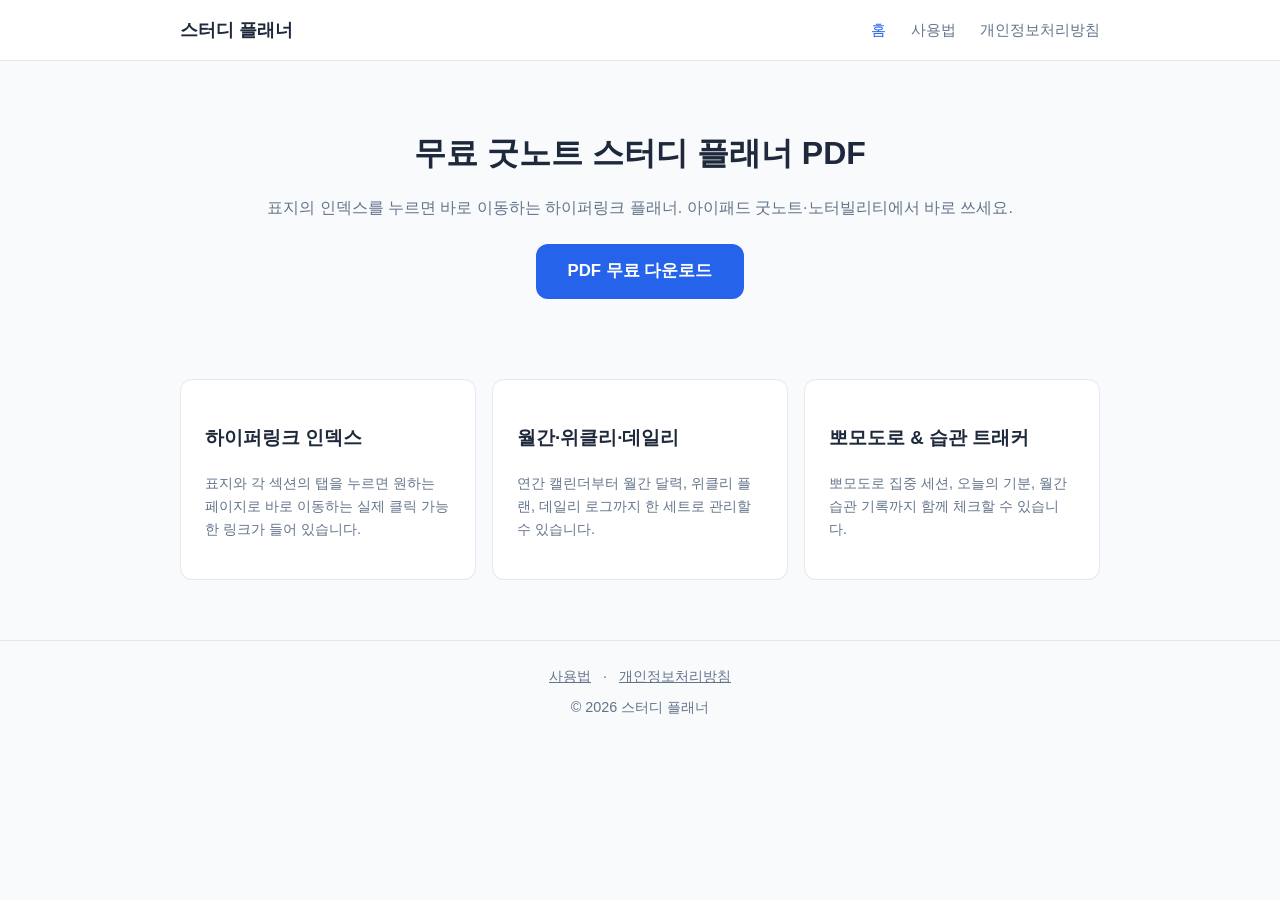
<file: index.html>
<!DOCTYPE html>
<html lang="ko">
<head>
<meta charset="UTF-8">
<meta name="viewport" content="width=device-width, initial-scale=1.0">
<meta name="google-site-verification" content="NmCsiqZhwwT4mqLOZ0DAgVysDadmEgVbQlPLobp41-k" />
<title>무료 굿노트 스터디 플래너 PDF 다운로드</title>
<meta name="description" content="굿노트·노터빌리티에서 바로 쓰는 하이퍼링크 스터디 플래너 PDF를 무료로 다운로드하세요.">
<meta property="og:type" content="website">
<meta property="og:url" content="https://weekly-study-planner-free.netlify.app/">
<meta property="og:title" content="무료 굿노트 스터디 플래너 PDF 다운로드">
<meta property="og:description" content="굿노트·노터빌리티에서 바로 쓰는 하이퍼링크 스터디 플래너 PDF를 무료로 다운로드하세요.">
<link rel="icon" href="data:image/svg+xml,<svg xmlns=%22http://www.w3.org/2000/svg%22 viewBox=%220 0 100 100%22><text y=%22.9em%22 font-size=%2290%22>📚</text></svg>">
<link rel="stylesheet" href="style.css">
<script async src="https://pagead2.googlesyndication.com/pagead/js/adsbygoogle.js?client=ca-pub-1386810776601970" crossorigin="anonymous"></script>
</head>
<body>
  <header class="site-header">
    <div class="container">
      <a href="index.html" class="logo">스터디 플래너</a>
      <nav>
        <a href="index.html" class="active">홈</a>
        <a href="about.html">사용법</a>
        <a href="privacy.html">개인정보처리방침</a>
      </nav>
    </div>
  </header>

  <ins class="adsbygoogle"
       style="display:block"
       data-ad-client="ca-pub-1386810776601970"
       data-ad-slot="1605062990"
       data-ad-format="auto"
       data-full-width-responsive="true"></ins>
  <script>(adsbygoogle = window.adsbygoogle || []).push({});</script>

  <main class="container">
    <section style="text-align:center; padding: 40px 0;">
      <h1 style="font-size:2rem; margin-bottom:12px;">무료 굿노트 스터디 플래너 PDF</h1>
      <p style="color:var(--color-text-muted); margin-bottom:24px;">
        표지의 인덱스를 누르면 바로 이동하는 하이퍼링크 플래너. 아이패드 굿노트·노터빌리티에서 바로 쓰세요.
      </p>
      <a class="btn-primary" href="downloads/study-planner.pdf" download>PDF 무료 다운로드</a>
    </section>

    <section class="feature-grid">
      <div class="card">
        <h3>하이퍼링크 인덱스</h3>
        <p style="color:var(--color-text-muted); font-size:0.9rem;">표지와 각 섹션의 탭을 누르면 원하는 페이지로 바로 이동하는 실제 클릭 가능한 링크가 들어 있습니다.</p>
      </div>
      <div class="card">
        <h3>월간·위클리·데일리</h3>
        <p style="color:var(--color-text-muted); font-size:0.9rem;">연간 캘린더부터 월간 달력, 위클리 플랜, 데일리 로그까지 한 세트로 관리할 수 있습니다.</p>
      </div>
      <div class="card">
        <h3>뽀모도로 &amp; 습관 트래커</h3>
        <p style="color:var(--color-text-muted); font-size:0.9rem;">뽀모도로 집중 세션, 오늘의 기분, 월간 습관 기록까지 함께 체크할 수 있습니다.</p>
      </div>
    </section>
  </main>

  <ins class="adsbygoogle"
       style="display:block"
       data-ad-client="ca-pub-1386810776601970"
       data-ad-slot="1605062990"
       data-ad-format="auto"
       data-full-width-responsive="true"></ins>
  <script>(adsbygoogle = window.adsbygoogle || []).push({});</script>

  <footer class="site-footer">
    <div class="container">
      <a href="about.html">사용법</a> · <a href="privacy.html">개인정보처리방침</a>
      <p style="margin-top:8px;">© <span id="year"></span> 스터디 플래너</p>
    </div>
  </footer>

  <script src="script.js"></script>
</body>
</html>
</file>
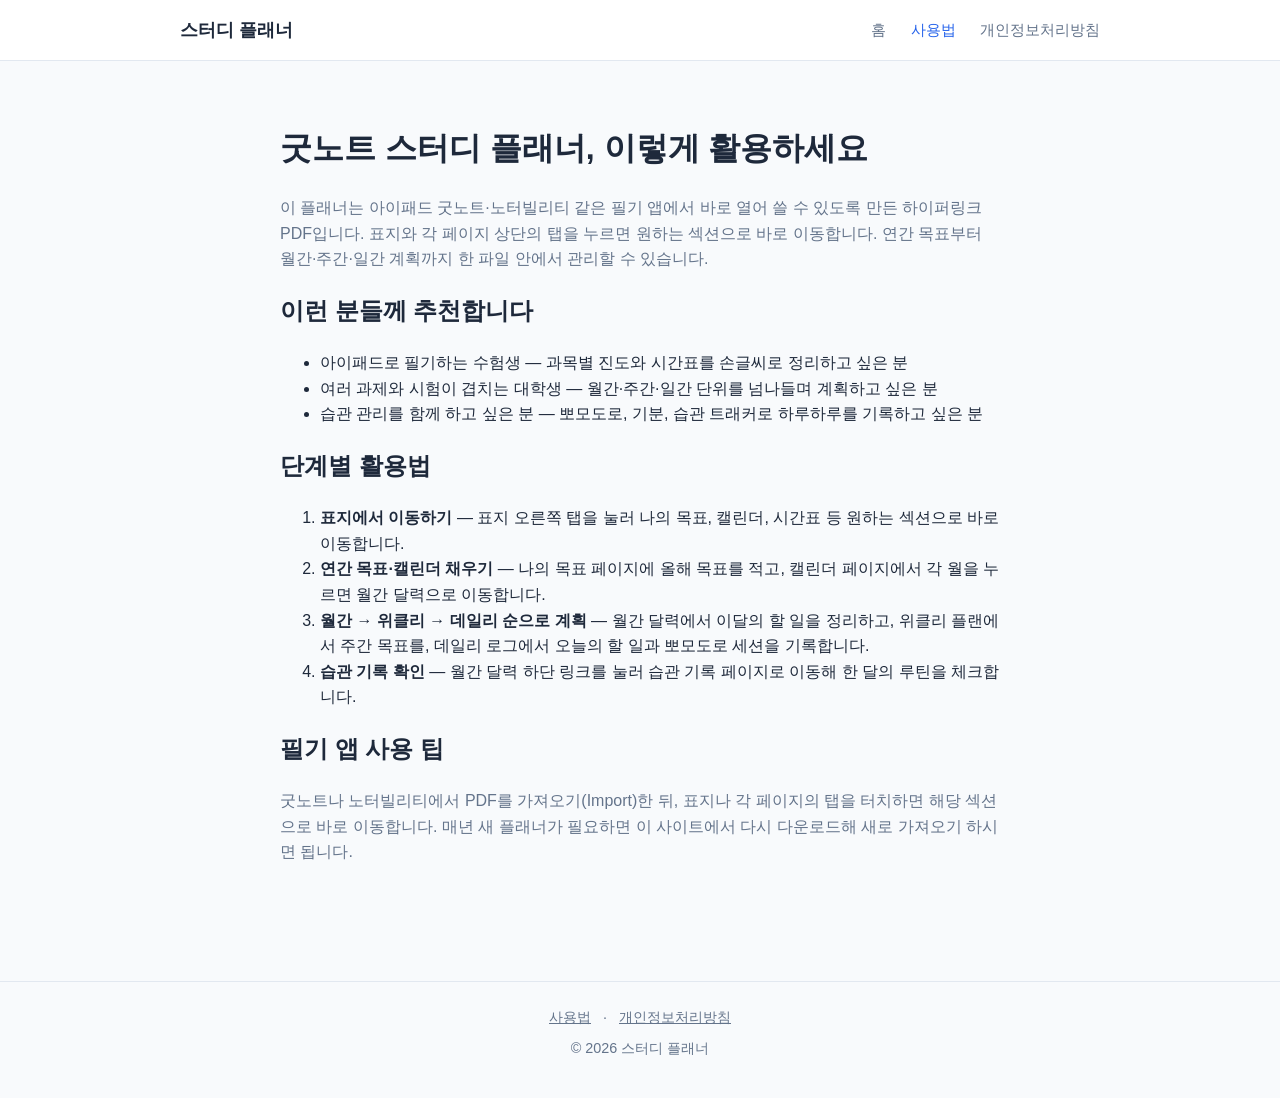
<file: about.html>
<!DOCTYPE html>
<html lang="ko">
<head>
<meta charset="UTF-8">
<meta name="viewport" content="width=device-width, initial-scale=1.0">
<title>굿노트 스터디 플래너 사용법 | 스터디 플래너</title>
<meta name="description" content="굿노트·노터빌리티에서 하이퍼링크 스터디 플래너를 효과적으로 활용하는 방법과 추천 대상을 안내합니다.">
<meta property="og:type" content="website">
<meta property="og:url" content="https://weekly-study-planner-free.netlify.app/about.html">
<meta property="og:title" content="굿노트 스터디 플래너 사용법">
<meta property="og:description" content="굿노트·노터빌리티에서 하이퍼링크 스터디 플래너를 효과적으로 활용하는 방법과 추천 대상을 안내합니다.">
<link rel="icon" href="data:image/svg+xml,<svg xmlns=%22http://www.w3.org/2000/svg%22 viewBox=%220 0 100 100%22><text y=%22.9em%22 font-size=%2290%22>📚</text></svg>">
<link rel="stylesheet" href="style.css">
<script async src="https://pagead2.googlesyndication.com/pagead/js/adsbygoogle.js?client=ca-pub-1386810776601970" crossorigin="anonymous"></script>
</head>
<body>
  <header class="site-header">
    <div class="container">
      <a href="index.html" class="logo">스터디 플래너</a>
      <nav>
        <a href="index.html">홈</a>
        <a href="about.html" class="active">사용법</a>
        <a href="privacy.html">개인정보처리방침</a>
      </nav>
    </div>
  </header>

  <main class="container prose" style="padding: 40px 0; max-width: 720px;">
    <h1>굿노트 스터디 플래너, 이렇게 활용하세요</h1>

    <p>
      이 플래너는 아이패드 굿노트·노터빌리티 같은 필기 앱에서 바로 열어 쓸 수 있도록 만든 하이퍼링크 PDF입니다.
      표지와 각 페이지 상단의 탭을 누르면 원하는 섹션으로 바로 이동합니다. 연간 목표부터 월간·주간·일간 계획까지
      한 파일 안에서 관리할 수 있습니다.
    </p>

    <h2>이런 분들께 추천합니다</h2>
    <ul>
      <li>아이패드로 필기하는 수험생 — 과목별 진도와 시간표를 손글씨로 정리하고 싶은 분</li>
      <li>여러 과제와 시험이 겹치는 대학생 — 월간·주간·일간 단위를 넘나들며 계획하고 싶은 분</li>
      <li>습관 관리를 함께 하고 싶은 분 — 뽀모도로, 기분, 습관 트래커로 하루하루를 기록하고 싶은 분</li>
    </ul>

    <h2>단계별 활용법</h2>
    <ol>
      <li><strong>표지에서 이동하기</strong> — 표지 오른쪽 탭을 눌러 나의 목표, 캘린더, 시간표 등 원하는 섹션으로 바로 이동합니다.</li>
      <li><strong>연간 목표·캘린더 채우기</strong> — 나의 목표 페이지에 올해 목표를 적고, 캘린더 페이지에서 각 월을 누르면 월간 달력으로 이동합니다.</li>
      <li><strong>월간 → 위클리 → 데일리 순으로 계획</strong> — 월간 달력에서 이달의 할 일을 정리하고, 위클리 플랜에서 주간 목표를, 데일리 로그에서 오늘의 할 일과 뽀모도로 세션을 기록합니다.</li>
      <li><strong>습관 기록 확인</strong> — 월간 달력 하단 링크를 눌러 습관 기록 페이지로 이동해 한 달의 루틴을 체크합니다.</li>
    </ol>

    <h2>필기 앱 사용 팁</h2>
    <p>
      굿노트나 노터빌리티에서 PDF를 가져오기(Import)한 뒤, 표지나 각 페이지의 탭을 터치하면 해당 섹션으로 바로 이동합니다.
      매년 새 플래너가 필요하면 이 사이트에서 다시 다운로드해 새로 가져오기 하시면 됩니다.
    </p>
  </main>

  <ins class="adsbygoogle"
       style="display:block"
       data-ad-client="ca-pub-1386810776601970"
       data-ad-slot="1605062990"
       data-ad-format="auto"
       data-full-width-responsive="true"></ins>
  <script>(adsbygoogle = window.adsbygoogle || []).push({});</script>

  <footer class="site-footer">
    <div class="container">
      <a href="about.html">사용법</a> · <a href="privacy.html">개인정보처리방침</a>
      <p style="margin-top:8px;">© <span id="year"></span> 스터디 플래너</p>
    </div>
  </footer>

  <script src="script.js"></script>
</body>
</html>
</file>
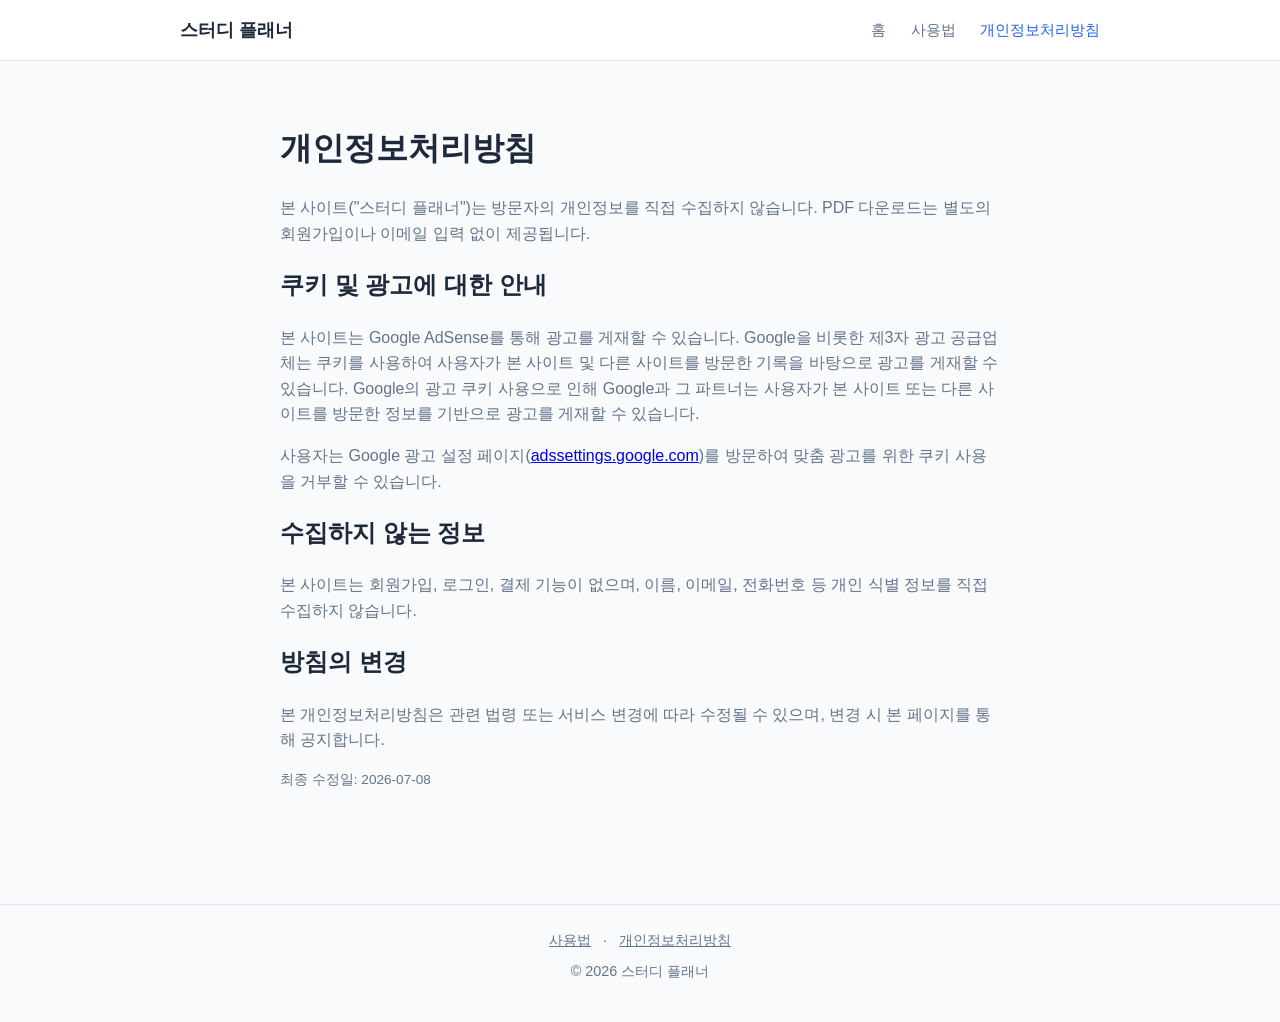
<file: privacy.html>
<!DOCTYPE html>
<html lang="ko">
<head>
<meta charset="UTF-8">
<meta name="viewport" content="width=device-width, initial-scale=1.0">
<title>개인정보처리방침 | 스터디 플래너</title>
<meta name="description" content="스터디 플래너 사이트의 개인정보처리방침 및 쿠키/광고 관련 안내입니다.">
<meta property="og:type" content="website">
<meta property="og:url" content="https://weekly-study-planner-free.netlify.app/privacy.html">
<meta property="og:title" content="개인정보처리방침 | 스터디 플래너">
<meta property="og:description" content="스터디 플래너 사이트의 개인정보처리방침 및 쿠키/광고 관련 안내입니다.">
<link rel="icon" href="data:image/svg+xml,<svg xmlns=%22http://www.w3.org/2000/svg%22 viewBox=%220 0 100 100%22><text y=%22.9em%22 font-size=%2290%22>📚</text></svg>">
<link rel="stylesheet" href="style.css">
<script async src="https://pagead2.googlesyndication.com/pagead/js/adsbygoogle.js?client=ca-pub-1386810776601970" crossorigin="anonymous"></script>
</head>
<body>
  <header class="site-header">
    <div class="container">
      <a href="index.html" class="logo">스터디 플래너</a>
      <nav>
        <a href="index.html">홈</a>
        <a href="about.html">사용법</a>
        <a href="privacy.html" class="active">개인정보처리방침</a>
      </nav>
    </div>
  </header>

  <main class="container prose" style="padding: 40px 0; max-width: 720px;">
    <h1>개인정보처리방침</h1>
    <p>본 사이트("스터디 플래너")는 방문자의 개인정보를 직접 수집하지 않습니다. PDF 다운로드는 별도의 회원가입이나 이메일 입력 없이 제공됩니다.</p>

    <h2>쿠키 및 광고에 대한 안내</h2>
    <p>
      본 사이트는 Google AdSense를 통해 광고를 게재할 수 있습니다. Google을 비롯한 제3자 광고 공급업체는 쿠키를 사용하여
      사용자가 본 사이트 및 다른 사이트를 방문한 기록을 바탕으로 광고를 게재할 수 있습니다. Google의 광고 쿠키 사용으로
      인해 Google과 그 파트너는 사용자가 본 사이트 또는 다른 사이트를 방문한 정보를 기반으로 광고를 게재할 수 있습니다.
    </p>
    <p>
      사용자는 Google 광고 설정 페이지(<a href="https://adssettings.google.com" target="_blank" rel="noopener">adssettings.google.com</a>)를
      방문하여 맞춤 광고를 위한 쿠키 사용을 거부할 수 있습니다.
    </p>

    <h2>수집하지 않는 정보</h2>
    <p>본 사이트는 회원가입, 로그인, 결제 기능이 없으며, 이름, 이메일, 전화번호 등 개인 식별 정보를 직접 수집하지 않습니다.</p>

    <h2>방침의 변경</h2>
    <p>본 개인정보처리방침은 관련 법령 또는 서비스 변경에 따라 수정될 수 있으며, 변경 시 본 페이지를 통해 공지합니다.</p>
    <p style="color:var(--color-text-muted); font-size:0.85rem;">최종 수정일: 2026-07-08</p>
  </main>

  <footer class="site-footer">
    <div class="container">
      <a href="about.html">사용법</a> · <a href="privacy.html">개인정보처리방침</a>
      <p style="margin-top:8px;">© <span id="year"></span> 스터디 플래너</p>
    </div>
  </footer>

  <script src="script.js"></script>
</body>
</html>
</file>
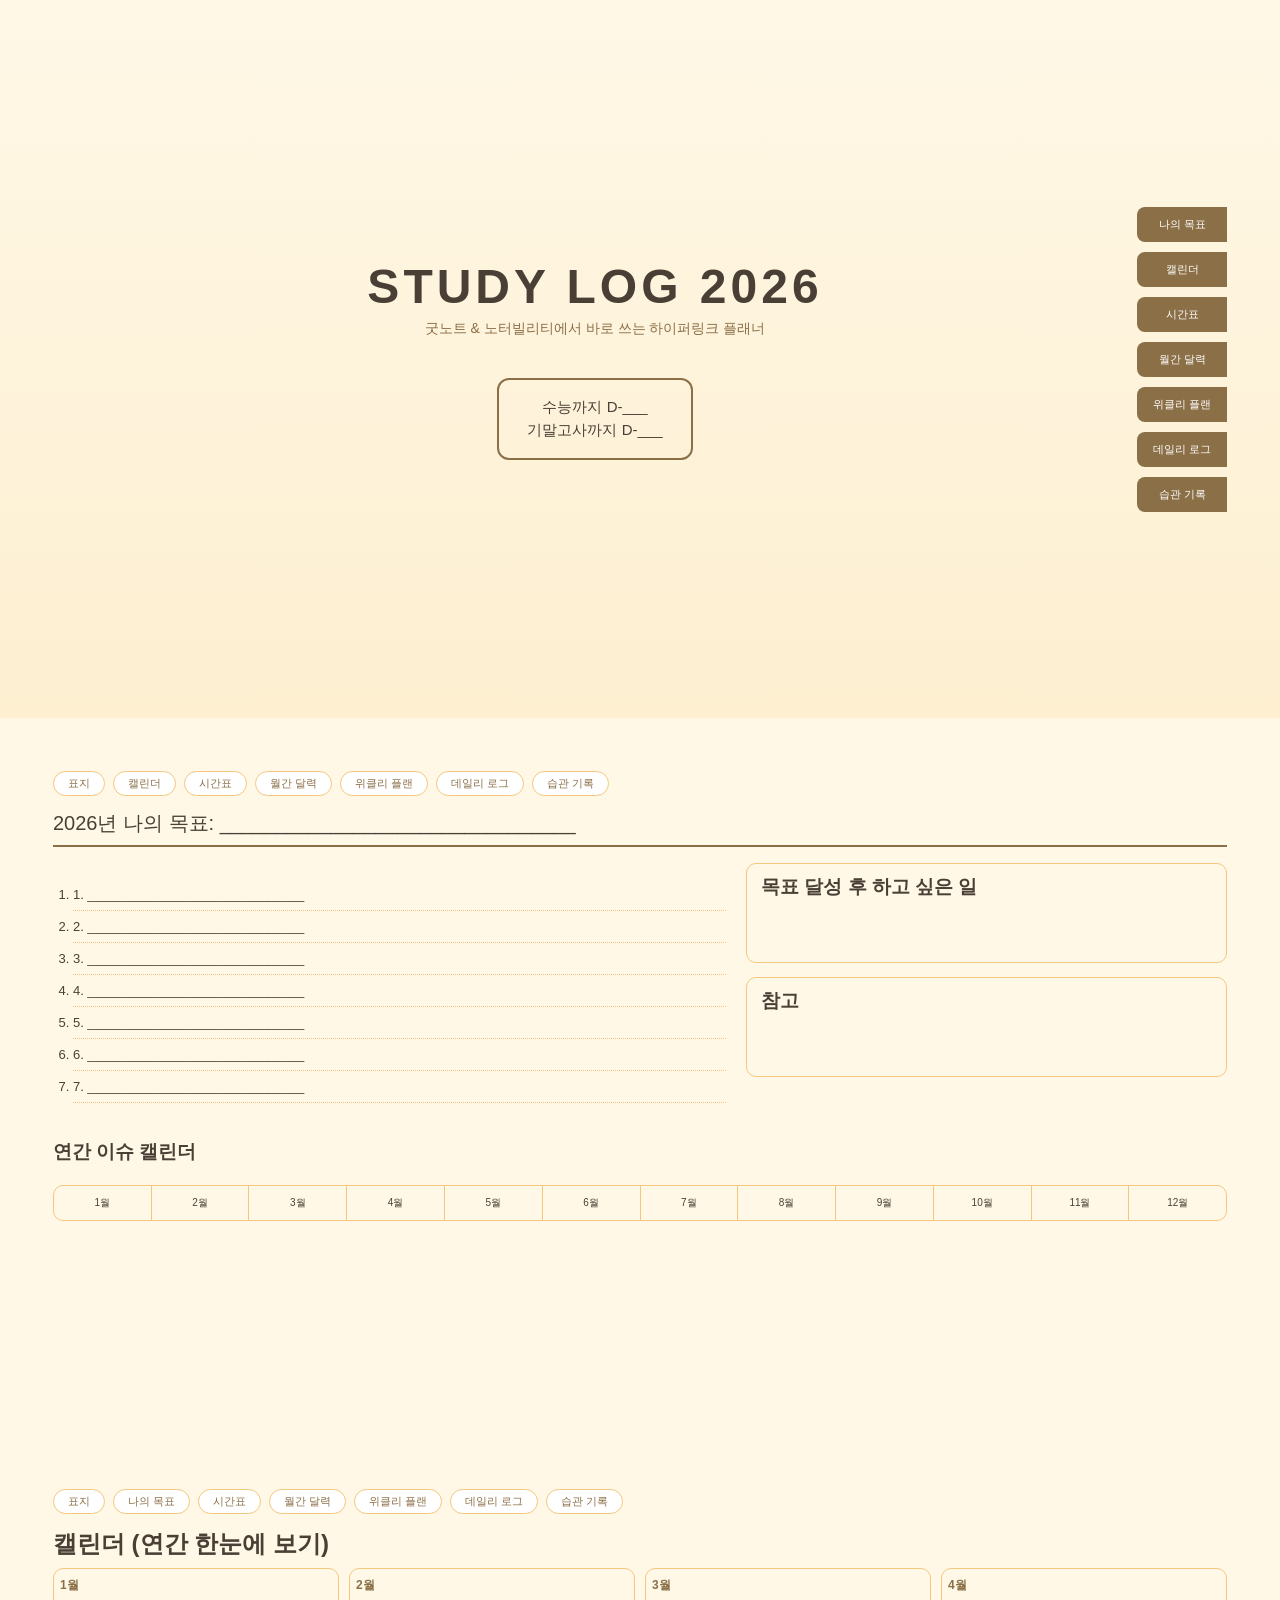
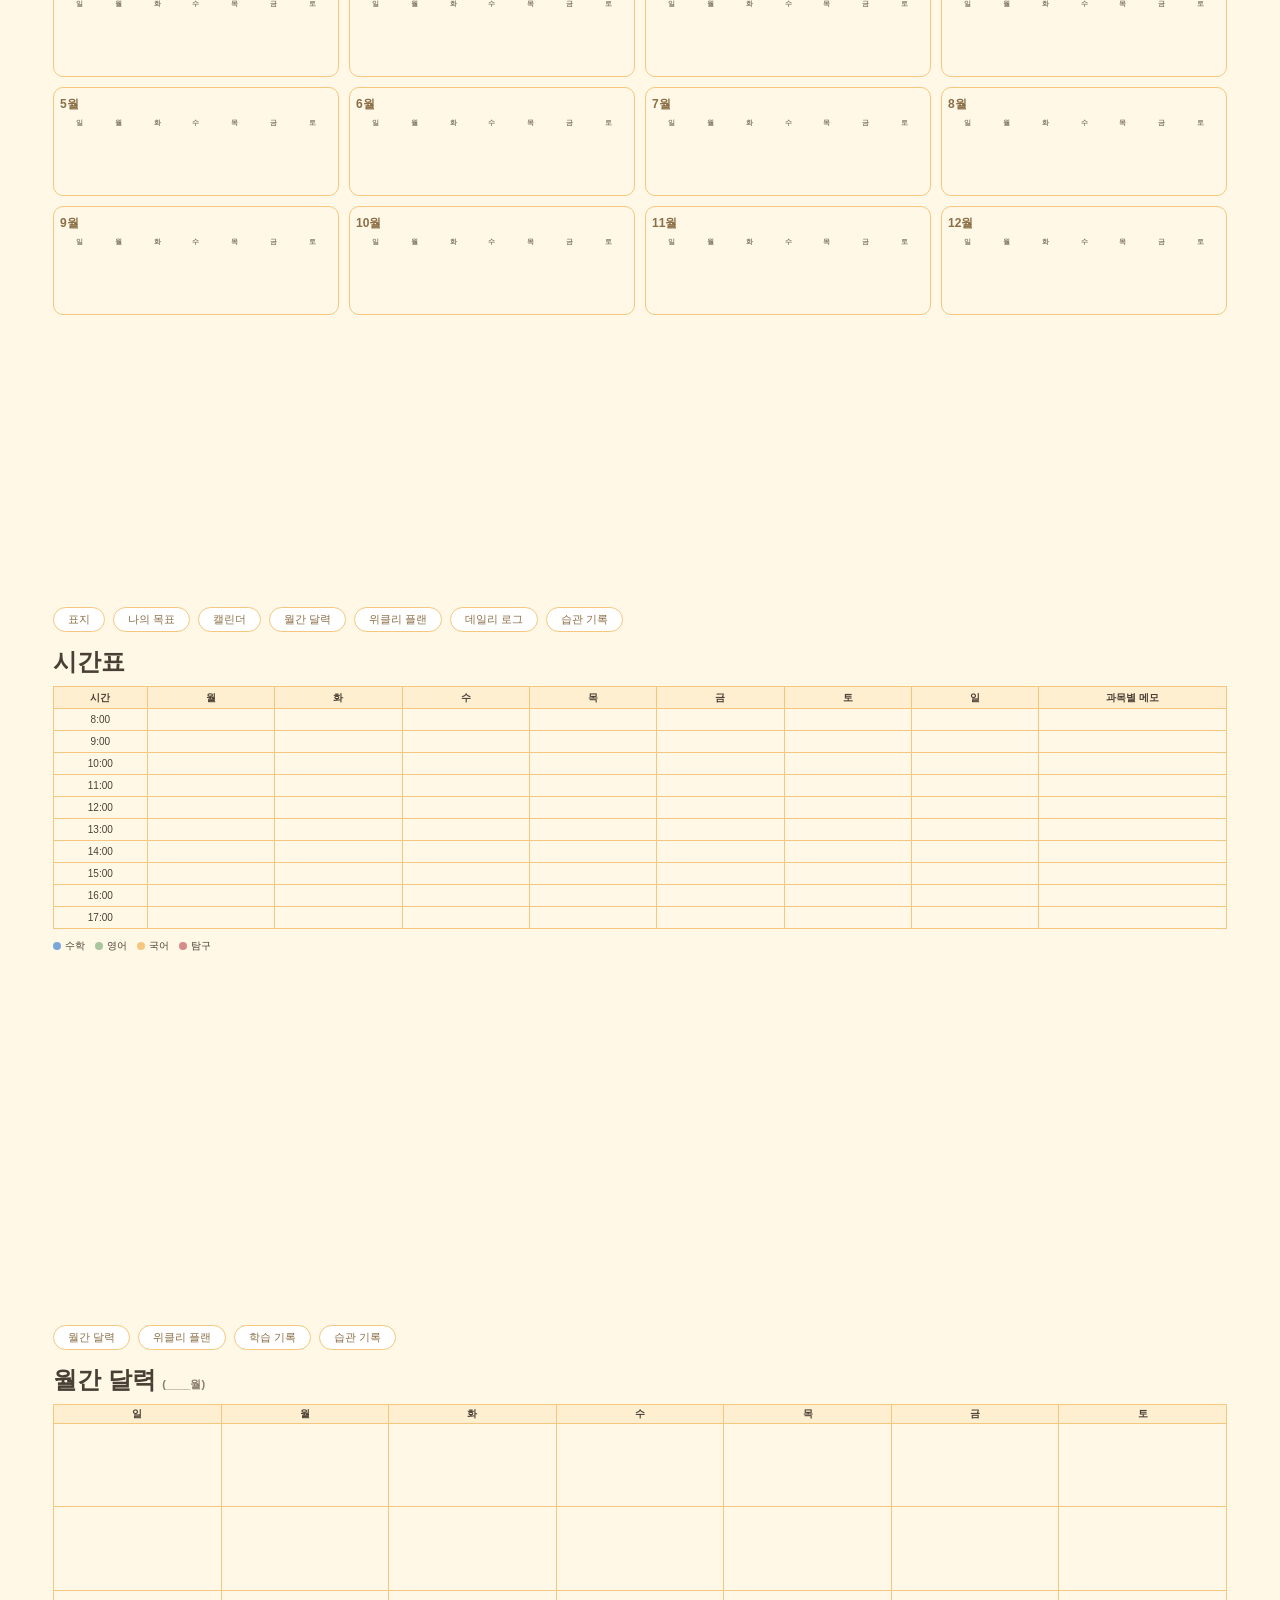
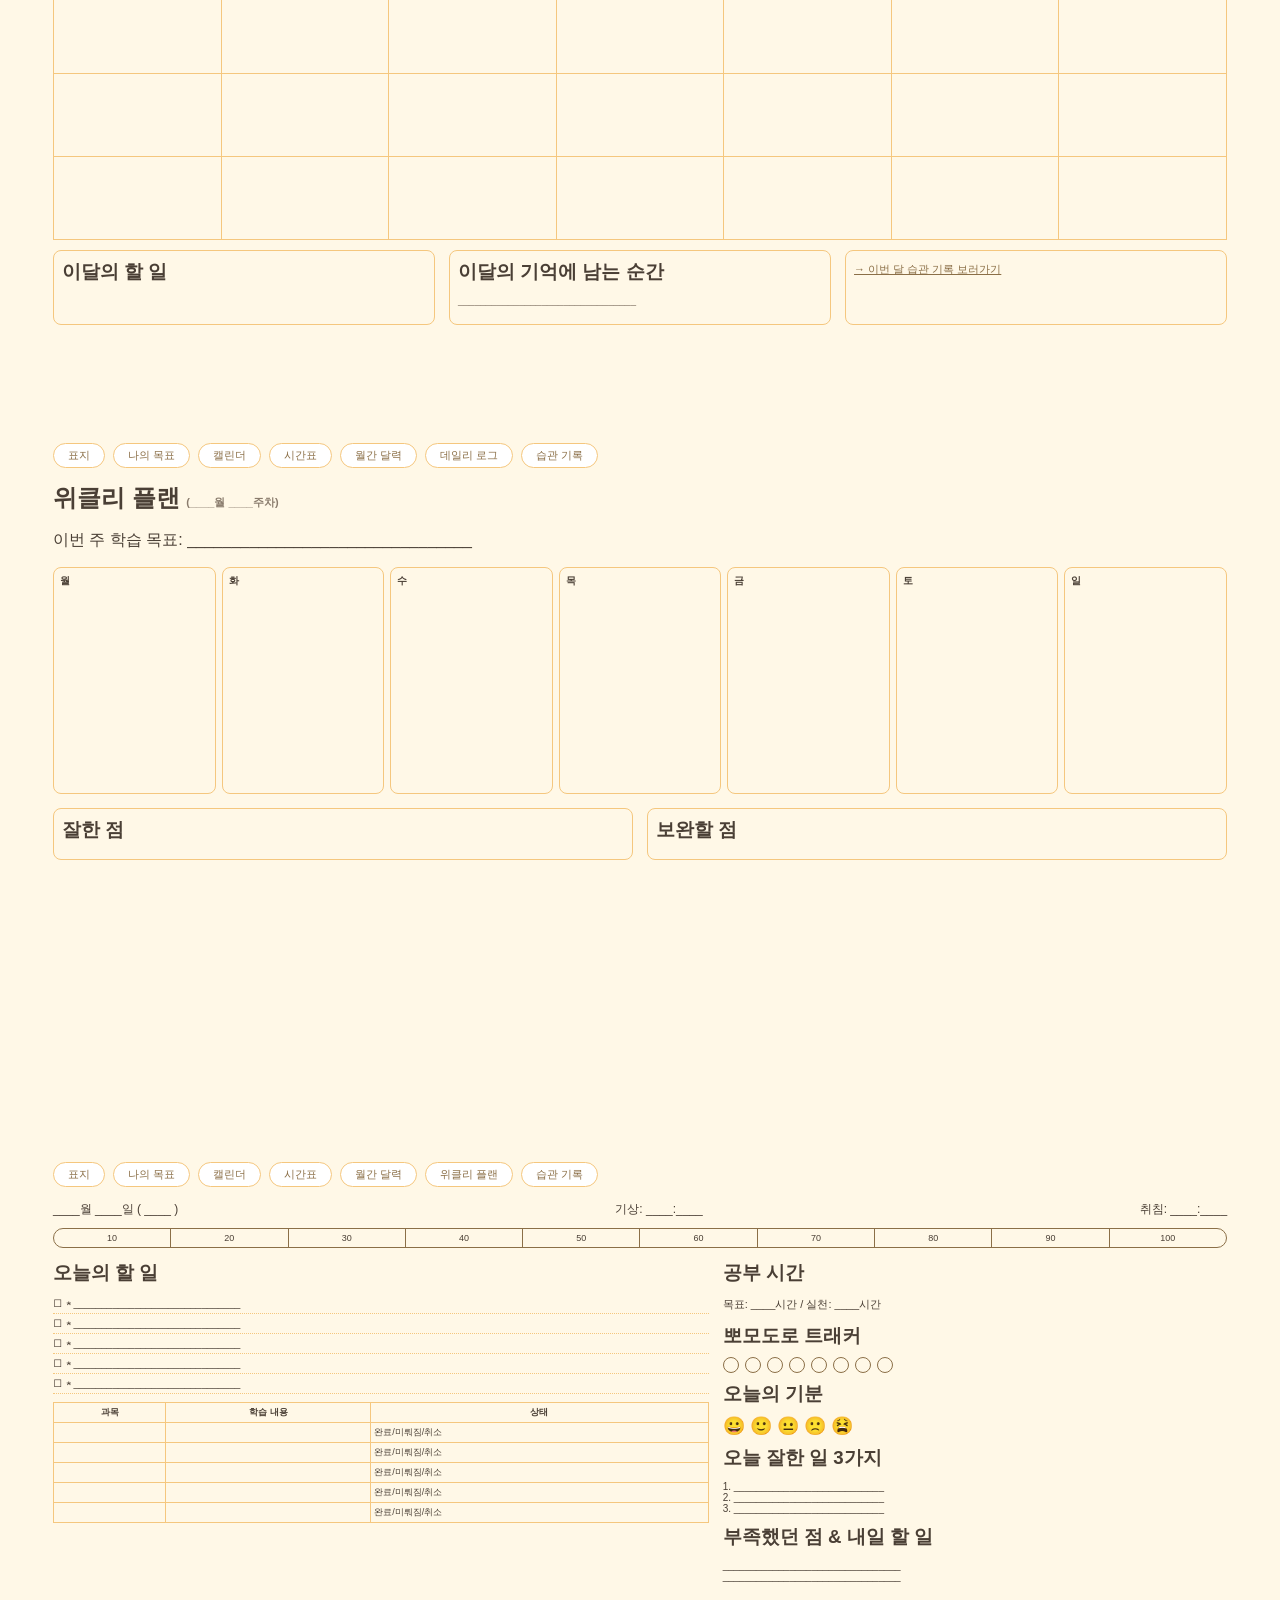
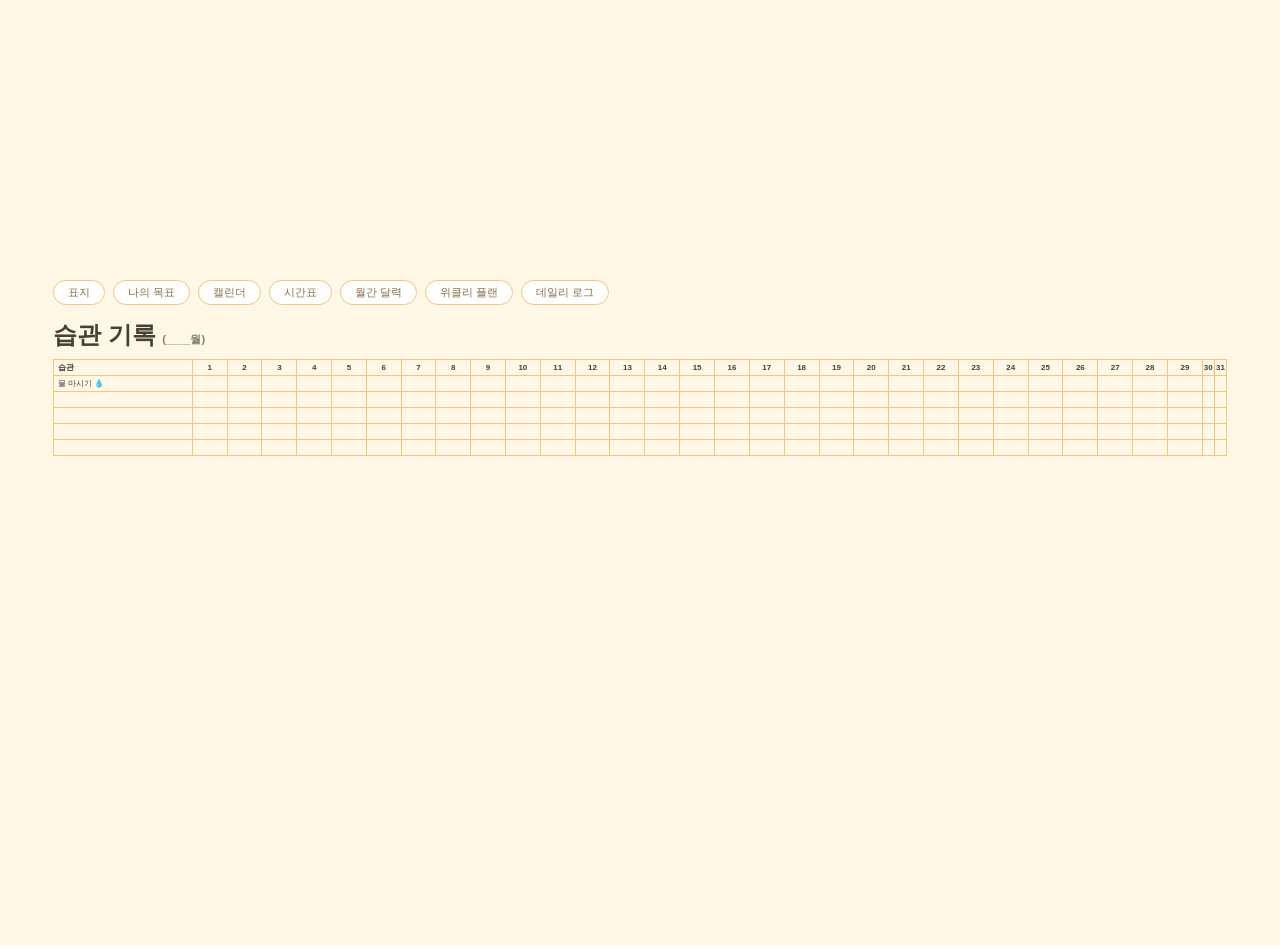
<file: planner/planner.html>
<!DOCTYPE html>
<html lang="ko">
<head>
<meta charset="UTF-8">
<title>STUDY LOG 2026</title>
<style>
  @page {
    size: 280mm 210mm;
    margin: 10mm;
  }
  * { box-sizing: border-box; }
  body {
    font-family: "Apple SD Gothic Neo", "Malgun Gothic", sans-serif;
    color: #4a3f35;
    margin: 0;
    background: #FFF8E7;
  }
  :root {
    --cream: #FFF8E7;
    --butter: #F5C77E;
    --brown: #8B6F47;
    --green: #A8C69F;
    --text: #4a3f35;
    --text-muted: #8a7c6d;
  }
  .page {
    page-break-after: always;
    padding: 14mm;
    min-height: 190mm;
    position: relative;
  }
  .page:last-child { page-break-after: auto; }

  .index-tabs {
    display: flex;
    gap: 8px;
    flex-wrap: wrap;
    margin-bottom: 14px;
  }
  .index-tabs a {
    text-decoration: none;
    color: var(--brown);
    background: #fff;
    border: 1px solid var(--butter);
    border-radius: 20px;
    padding: 4px 14px;
    font-size: 11px;
  }

  h1, h2, h3 { color: var(--text); margin: 0 0 8px; }
  .muted { color: var(--text-muted); }

  /* ---------- Page 1: Cover ---------- */
  #cover {
    background: linear-gradient(180deg, #FFF8E7 0%, #FDEFD0 100%);
    display: flex;
  }
  #cover .cover-main {
    flex: 1;
    display: flex;
    flex-direction: column;
    justify-content: center;
    align-items: center;
    text-align: center;
  }
  #cover h1 {
    font-size: 48px;
    letter-spacing: 4px;
    margin-bottom: 6px;
  }
  #cover .subtitle {
    font-size: 14px;
    color: var(--brown);
    margin-bottom: 40px;
  }
  #cover .dday-box {
    border: 2px solid var(--brown);
    border-radius: 12px;
    padding: 14px 28px;
    font-size: 15px;
  }
  #cover .dday-box div { margin: 4px 0; }
  #cover .side-tabs {
    width: 90px;
    display: flex;
    flex-direction: column;
    justify-content: center;
    gap: 10px;
  }
  #cover .side-tabs a {
    text-decoration: none;
    color: #fff;
    background: var(--brown);
    padding: 10px 6px;
    border-radius: 8px 0 0 8px;
    font-size: 11px;
    text-align: center;
  }

  /* ---------- Page 2: Goals ---------- */
  #goals .goal-title {
    border-bottom: 2px solid var(--brown);
    font-size: 20px;
    padding-bottom: 8px;
    margin-bottom: 16px;
  }
  #goals .goal-columns {
    display: flex;
    gap: 20px;
  }
  #goals .goal-list { flex: 1.4; }
  #goals .goal-list ol { padding-left: 20px; }
  #goals .goal-list li {
    border-bottom: 1px dotted var(--butter);
    padding: 8px 0;
    font-size: 13px;
  }
  #goals .goal-side { flex: 1; display: flex; flex-direction: column; gap: 14px; }
  #goals .box {
    border: 1px solid var(--butter);
    border-radius: 10px;
    padding: 10px 14px;
    min-height: 100px;
  }
  #goals .timeline {
    margin-top: 20px;
    display: flex;
    border: 1px solid var(--butter);
    border-radius: 10px;
    overflow: hidden;
  }
  #goals .timeline div {
    flex: 1;
    text-align: center;
    font-size: 10px;
    padding: 10px 2px;
    border-right: 1px solid var(--butter);
  }
  #goals .timeline div:last-child { border-right: none; }

  /* ---------- Page 3: Calendar ---------- */
  #calendar .mini-grid {
    display: grid;
    grid-template-columns: repeat(4, 1fr);
    gap: 10px;
  }
  #calendar .mini-cal {
    border: 1px solid var(--butter);
    border-radius: 10px;
    padding: 6px;
  }
  #calendar .mini-cal a {
    color: var(--brown);
    text-decoration: none;
    font-size: 12px;
    font-weight: bold;
  }
  #calendar .mini-cal table {
    width: 100%;
    border-collapse: collapse;
    margin-top: 4px;
  }
  #calendar .mini-cal th, #calendar .mini-cal td {
    font-size: 7px;
    text-align: center;
    height: 12px;
    color: var(--text-muted);
  }

  /* ---------- Page 4: Timetable ---------- */
  #timetable table.tt {
    width: 100%;
    border-collapse: collapse;
  }
  #timetable table.tt th, #timetable table.tt td {
    border: 1px solid var(--butter);
    font-size: 10px;
    text-align: center;
    height: 22px;
  }
  #timetable table.tt th { background: #FDEFD0; }
  #timetable .legend { display: flex; gap: 10px; margin-top: 10px; font-size: 10px; }
  #timetable .legend span { display: inline-flex; align-items: center; gap: 4px; }
  #timetable .dot { width: 8px; height: 8px; border-radius: 50%; display: inline-block; }

  /* ---------- Page 5: Monthly ---------- */
  #monthly table.mo {
    width: 100%;
    border-collapse: collapse;
  }
  #monthly table.mo th, #monthly table.mo td {
    border: 1px solid var(--butter);
    height: 22mm;
    vertical-align: top;
    font-size: 10px;
    padding: 2px 4px;
  }
  #monthly table.mo th { height: auto; background: #FDEFD0; }
  #monthly .month-footer { display: flex; gap: 14px; margin-top: 10px; }
  #monthly .month-footer .box { flex: 1; }

  /* ---------- Page 6: Weekly ---------- */
  #weekly .weekly-grid {
    display: grid;
    grid-template-columns: repeat(7, 1fr);
    gap: 6px;
    margin-top: 10px;
  }
  #weekly .weekly-grid .day {
    border: 1px solid var(--butter);
    border-radius: 8px;
    min-height: 60mm;
    padding: 6px;
    font-size: 10px;
  }
  #weekly .review-row { display: flex; gap: 14px; margin-top: 14px; }
  #weekly .review-row .box { flex: 1; }

  /* ---------- Page 7: Daily ---------- */
  #daily .daily-top { display: flex; justify-content: space-between; font-size: 12px; margin-bottom: 10px; }
  #daily .progress-track { display: flex; border: 1px solid var(--brown); border-radius: 20px; overflow: hidden; margin-bottom: 12px; }
  #daily .progress-track div { flex: 1; text-align: center; font-size: 9px; padding: 4px 0; border-right: 1px solid var(--brown); }
  #daily .progress-track div:last-child { border-right: none; }
  #daily .daily-body { display: flex; gap: 14px; }
  #daily .daily-left { flex: 1.3; }
  #daily .daily-right { flex: 1; }
  #daily table.subj { width: 100%; border-collapse: collapse; margin-top: 8px; }
  #daily table.subj th, #daily table.subj td { border: 1px solid var(--butter); font-size: 9px; padding: 3px; }
  #daily .pomodoro-row { display: flex; gap: 6px; margin: 8px 0; }
  #daily .pomodoro-row span { width: 16px; height: 16px; border: 1px solid var(--brown); border-radius: 50%; display: inline-block; }
  #daily .mood-row { display: flex; gap: 10px; font-size: 18px; margin: 8px 0; }
  #daily ul.todo { list-style: none; padding: 0; margin: 0; }
  #daily ul.todo li { font-size: 10px; border-bottom: 1px dotted var(--butter); padding: 4px 0; }

  /* ---------- Page 8: Habit ---------- */
  #habit table.habit {
    width: 100%;
    border-collapse: collapse;
  }
  #habit table.habit th, #habit table.habit td {
    border: 1px solid var(--butter);
    font-size: 8px;
    text-align: center;
    height: 16px;
    width: 3%;
  }
  #habit table.habit td:first-child, #habit table.habit th:first-child {
    width: 12%;
    text-align: left;
    padding-left: 4px;
  }
</style>
</head>
<body>

<!-- ============ Page 1: 표지 ============ -->
<section id="cover" class="page">
  <div class="cover-main">
    <h1>STUDY LOG 2026</h1>
    <div class="subtitle">굿노트 &amp; 노터빌리티에서 바로 쓰는 하이퍼링크 플래너</div>
    <div class="dday-box">
      <div>수능까지 D-<span>___</span></div>
      <div>기말고사까지 D-<span>___</span></div>
    </div>
  </div>
  <div class="side-tabs">
    <a href="#goals">나의 목표</a>
    <a href="#calendar">캘린더</a>
    <a href="#timetable">시간표</a>
    <a href="#monthly">월간 달력</a>
    <a href="#weekly">위클리 플랜</a>
    <a href="#daily">데일리 로그</a>
    <a href="#habit">습관 기록</a>
  </div>
</section>

<!-- ============ Page 2: 나의 목표 ============ -->
<section id="goals" class="page">
  <div class="index-tabs">
    <a href="#cover">표지</a><a href="#calendar">캘린더</a><a href="#timetable">시간표</a>
    <a href="#monthly">월간 달력</a><a href="#weekly">위클리 플랜</a><a href="#daily">데일리 로그</a><a href="#habit">습관 기록</a>
  </div>
  <div class="goal-title">2026년 나의 목표: ________________________________</div>
  <div class="goal-columns">
    <div class="goal-list">
      <ol>
        <li>1. ______________________________</li>
        <li>2. ______________________________</li>
        <li>3. ______________________________</li>
        <li>4. ______________________________</li>
        <li>5. ______________________________</li>
        <li>6. ______________________________</li>
        <li>7. ______________________________</li>
      </ol>
    </div>
    <div class="goal-side">
      <div class="box"><h3>목표 달성 후 하고 싶은 일</h3></div>
      <div class="box"><h3>참고</h3></div>
    </div>
  </div>
  <h3 style="margin-top:20px;">연간 이슈 캘린더</h3>
  <div class="timeline">
    <div>1월</div><div>2월</div><div>3월</div><div>4월</div><div>5월</div><div>6월</div>
    <div>7월</div><div>8월</div><div>9월</div><div>10월</div><div>11월</div><div>12월</div>
  </div>
</section>

<!-- ============ Page 3: 캘린더 ============ -->
<section id="calendar" class="page">
  <div class="index-tabs">
    <a href="#cover">표지</a><a href="#goals">나의 목표</a><a href="#timetable">시간표</a>
    <a href="#monthly">월간 달력</a><a href="#weekly">위클리 플랜</a><a href="#daily">데일리 로그</a><a href="#habit">습관 기록</a>
  </div>
  <h2>캘린더 (연간 한눈에 보기)</h2>
  <div class="mini-grid">
    <script>
      const months = ["1월","2월","3월","4월","5월","6월","7월","8월","9월","10월","11월","12월"];
      document.write(months.map(m => `
        <div class="mini-cal">
          <a href="#monthly">${m}</a>
          <table>
            <tr><th>일</th><th>월</th><th>화</th><th>수</th><th>목</th><th>금</th><th>토</th></tr>
            ${Array.from({length:5}, () => '<tr><td></td><td></td><td></td><td></td><td></td><td></td><td></td></tr>').join('')}
          </table>
        </div>
      `).join(''));
    </script>
  </div>
</section>

<!-- ============ Page 4: 시간표 ============ -->
<section id="timetable" class="page">
  <div class="index-tabs">
    <a href="#cover">표지</a><a href="#goals">나의 목표</a><a href="#calendar">캘린더</a>
    <a href="#monthly">월간 달력</a><a href="#weekly">위클리 플랜</a><a href="#daily">데일리 로그</a><a href="#habit">습관 기록</a>
  </div>
  <h2>시간표</h2>
  <table class="tt">
    <thead>
      <tr><th style="width:8%">시간</th><th>월</th><th>화</th><th>수</th><th>목</th><th>금</th><th>토</th><th>일</th><th style="width:16%">과목별 메모</th></tr>
    </thead>
    <tbody>
      <script>
        document.write(
          Array.from({length: 10}, (_, i) => {
            const hour = 8 + i;
            return `<tr><td>${hour}:00</td><td></td><td></td><td></td><td></td><td></td><td></td><td></td><td></td></tr>`;
          }).join("")
        );
      </script>
    </tbody>
  </table>
  <div class="legend">
    <span><i class="dot" style="background:#7BA7D9"></i>수학</span>
    <span><i class="dot" style="background:#A8C69F"></i>영어</span>
    <span><i class="dot" style="background:#F5C77E"></i>국어</span>
    <span><i class="dot" style="background:#D98B8B"></i>탐구</span>
  </div>
</section>

<!-- ============ Page 5: 월간 달력 ============ -->
<section id="monthly" class="page">
  <div class="index-tabs">
    <a href="#monthly">월간 달력</a><a href="#weekly">위클리 플랜</a><a href="#daily">학습 기록</a><a href="#habit">습관 기록</a>
  </div>
  <h2>월간 달력 <span class="muted" style="font-size:11px;">(____월)</span></h2>
  <table class="mo">
    <thead>
      <tr><th>일</th><th>월</th><th>화</th><th>수</th><th>목</th><th>금</th><th>토</th></tr>
    </thead>
    <tbody>
      <script>
        document.write(Array.from({length:5}, () => '<tr><td></td><td></td><td></td><td></td><td></td><td></td><td></td></tr>').join(''));
      </script>
    </tbody>
  </table>
  <div class="month-footer">
    <div class="box" style="border:1px solid var(--butter); border-radius:8px; padding:8px;"><h3>이달의 할 일</h3></div>
    <div class="box" style="border:1px solid var(--butter); border-radius:8px; padding:8px;">
      <h3>이달의 기억에 남는 순간</h3>
      <p class="muted" style="font-size:10px;">________________________________</p>
    </div>
    <div class="box" style="border:1px solid var(--butter); border-radius:8px; padding:8px;">
      <a href="#habit" style="color:var(--brown); font-size:11px;">→ 이번 달 습관 기록 보러가기</a>
    </div>
  </div>
</section>

<!-- ============ Page 6: 위클리 플랜 ============ -->
<section id="weekly" class="page">
  <div class="index-tabs">
    <a href="#cover">표지</a><a href="#goals">나의 목표</a><a href="#calendar">캘린더</a><a href="#timetable">시간표</a>
    <a href="#monthly">월간 달력</a><a href="#daily">데일리 로그</a><a href="#habit">습관 기록</a>
  </div>
  <h2>위클리 플랜 <span class="muted" style="font-size:11px;">(____월 ____주차)</span></h2>
  <p>이번 주 학습 목표: ________________________________</p>
  <div class="weekly-grid">
    <script>
      document.write(["월","화","수","목","금","토","일"].map(d => `<div class="day"><strong>${d}</strong></div>`).join(''));
    </script>
  </div>
  <div class="review-row">
    <div class="box" style="border:1px solid var(--butter); border-radius:8px; padding:8px;"><h3>잘한 점</h3></div>
    <div class="box" style="border:1px solid var(--butter); border-radius:8px; padding:8px;"><h3>보완할 점</h3></div>
  </div>
</section>

<!-- ============ Page 7: 데일리 로그 ============ -->
<section id="daily" class="page">
  <div class="index-tabs">
    <a href="#cover">표지</a><a href="#goals">나의 목표</a><a href="#calendar">캘린더</a><a href="#timetable">시간표</a>
    <a href="#monthly">월간 달력</a><a href="#weekly">위클리 플랜</a><a href="#habit">습관 기록</a>
  </div>
  <div class="daily-top">
    <div>____월 ____일 ( ____ )</div>
    <div>기상: ____:____</div>
    <div>취침: ____:____</div>
  </div>
  <div class="progress-track">
    <script>
      document.write(Array.from({length:10}, (_,i) => `<div>${(i+1)*10}</div>`).join(''));
    </script>
  </div>
  <div class="daily-body">
    <div class="daily-left">
      <h3>오늘의 할 일</h3>
      <ul class="todo">
        <li>☐ ★ ______________________________</li>
        <li>☐ ★ ______________________________</li>
        <li>☐ ★ ______________________________</li>
        <li>☐ ★ ______________________________</li>
        <li>☐ ★ ______________________________</li>
      </ul>
      <table class="subj">
        <thead><tr><th>과목</th><th>학습 내용</th><th>상태</th></tr></thead>
        <tbody>
          <script>
            document.write(Array.from({length:5}, () => '<tr><td></td><td></td><td>완료/미뤄짐/취소</td></tr>').join(''));
          </script>
        </tbody>
      </table>
    </div>
    <div class="daily-right">
      <h3>공부 시간</h3>
      <p style="font-size:11px;">목표: ____시간 / 실천: ____시간</p>
      <h3>뽀모도로 트래커</h3>
      <div class="pomodoro-row">
        <script>document.write('<span></span>'.repeat(8));</script>
      </div>
      <h3>오늘의 기분</h3>
      <div class="mood-row">😀 🙂 😐 🙁 😫</div>
      <h3>오늘 잘한 일 3가지</h3>
      <p style="font-size:10px;">1. ___________________________<br>2. ___________________________<br>3. ___________________________</p>
      <h3>부족했던 점 &amp; 내일 할 일</h3>
      <p style="font-size:10px;">________________________________<br>________________________________</p>
    </div>
  </div>
</section>

<!-- ============ Page 8: 습관 기록 ============ -->
<section id="habit" class="page">
  <div class="index-tabs">
    <a href="#cover">표지</a><a href="#goals">나의 목표</a><a href="#calendar">캘린더</a><a href="#timetable">시간표</a>
    <a href="#monthly">월간 달력</a><a href="#weekly">위클리 플랜</a><a href="#daily">데일리 로그</a>
  </div>
  <h2>습관 기록 <span class="muted" style="font-size:11px;">(____월)</span></h2>
  <table class="habit">
    <thead>
      <tr>
        <th>습관</th>
        <script>document.write(Array.from({length:31}, (_,i) => `<th>${i+1}</th>`).join(''));</script>
      </tr>
    </thead>
    <tbody>
      <script>
        document.write(
          ['물 마시기 💧','', '', '', ''].map(label => {
            return `<tr><td>${label}</td>${'<td></td>'.repeat(31)}</tr>`;
          }).join('')
        );
      </script>
    </tbody>
  </table>
</section>

</body>
</html>
</file>
<file: style.css>
:root {
  --color-primary: #2563eb;
  --color-primary-dark: #1d4ed8;
  --color-bg: #f8fafc;
  --color-surface: #ffffff;
  --color-text: #1e293b;
  --color-text-muted: #64748b;
  --color-border: #e2e8f0;
  --max-width: 960px;
  --radius: 12px;
}

* {
  box-sizing: border-box;
}

body {
  margin: 0;
  font-family: "Apple SD Gothic Neo", "Malgun Gothic", sans-serif;
  background: var(--color-bg);
  color: var(--color-text);
  line-height: 1.6;
}

.container {
  max-width: var(--max-width);
  margin: 0 auto;
  padding: 0 20px;
}

.site-header {
  background: var(--color-surface);
  border-bottom: 1px solid var(--color-border);
  padding: 16px 0;
}

.site-header .container {
  display: flex;
  justify-content: space-between;
  align-items: center;
}

.site-header .logo {
  font-weight: 700;
  font-size: 1.1rem;
  text-decoration: none;
  color: var(--color-text);
}

.site-header nav a {
  margin-left: 20px;
  text-decoration: none;
  color: var(--color-text-muted);
  font-size: 0.95rem;
}

.site-header nav a:hover,
.site-header nav a.active {
  color: var(--color-primary);
}

.btn-primary {
  display: inline-block;
  background: var(--color-primary);
  color: #fff;
  padding: 14px 32px;
  border-radius: var(--radius);
  text-decoration: none;
  font-weight: 600;
  font-size: 1.05rem;
  border: none;
  cursor: pointer;
}

.btn-primary:hover {
  background: var(--color-primary-dark);
}

.card {
  background: var(--color-surface);
  border: 1px solid var(--color-border);
  border-radius: var(--radius);
  padding: 24px;
}

.feature-grid {
  display: grid;
  grid-template-columns: repeat(3, 1fr);
  gap: 16px;
  margin: 40px 0;
}

.site-footer {
  border-top: 1px solid var(--color-border);
  margin-top: 60px;
  padding: 24px 0;
  text-align: center;
  color: var(--color-text-muted);
  font-size: 0.9rem;
}

.site-footer a {
  color: var(--color-text-muted);
  margin: 0 8px;
}

.prose h1,
.prose h2 {
  color: var(--color-text);
}

.prose p {
  color: var(--color-text-muted);
}

@media (max-width: 600px) {
  .site-header .container {
    flex-direction: column;
    gap: 8px;
  }

  .btn-primary {
    width: 100%;
    text-align: center;
  }

  .feature-grid {
    grid-template-columns: 1fr;
  }
}
</file>
